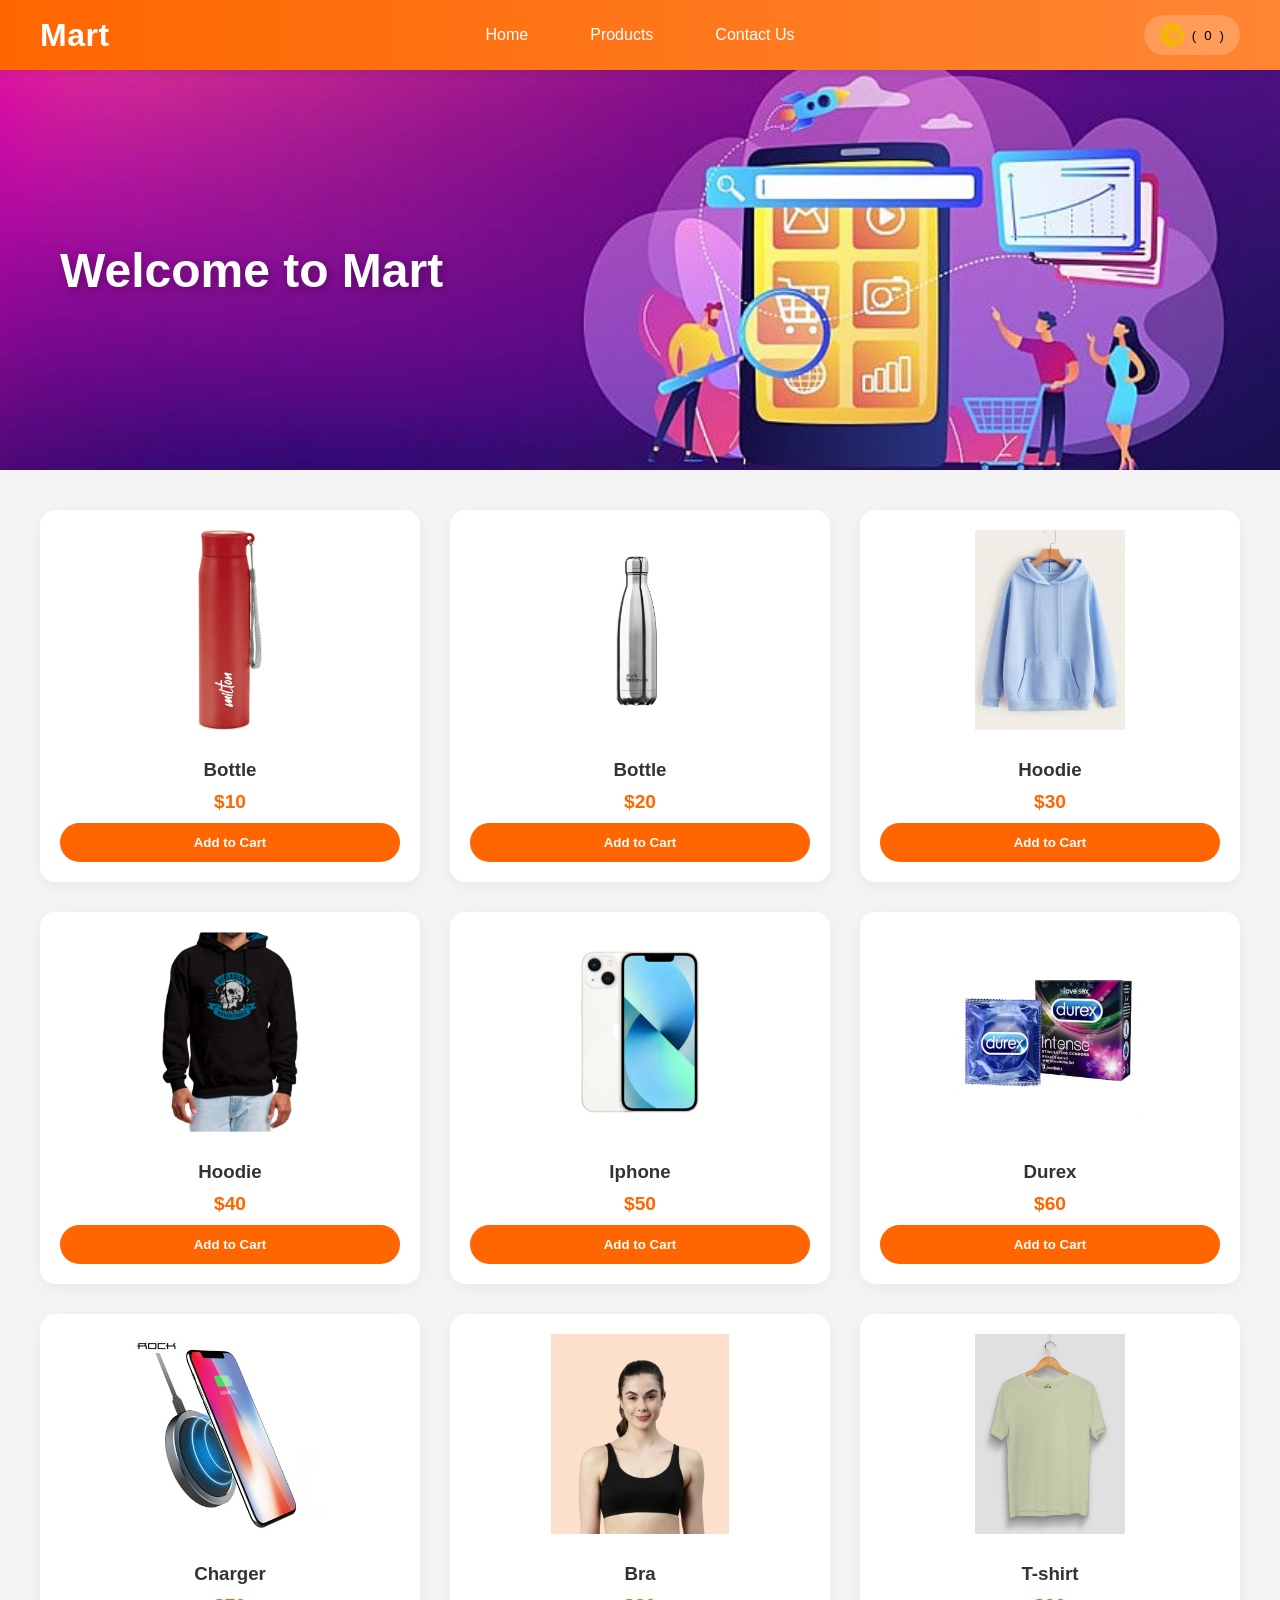
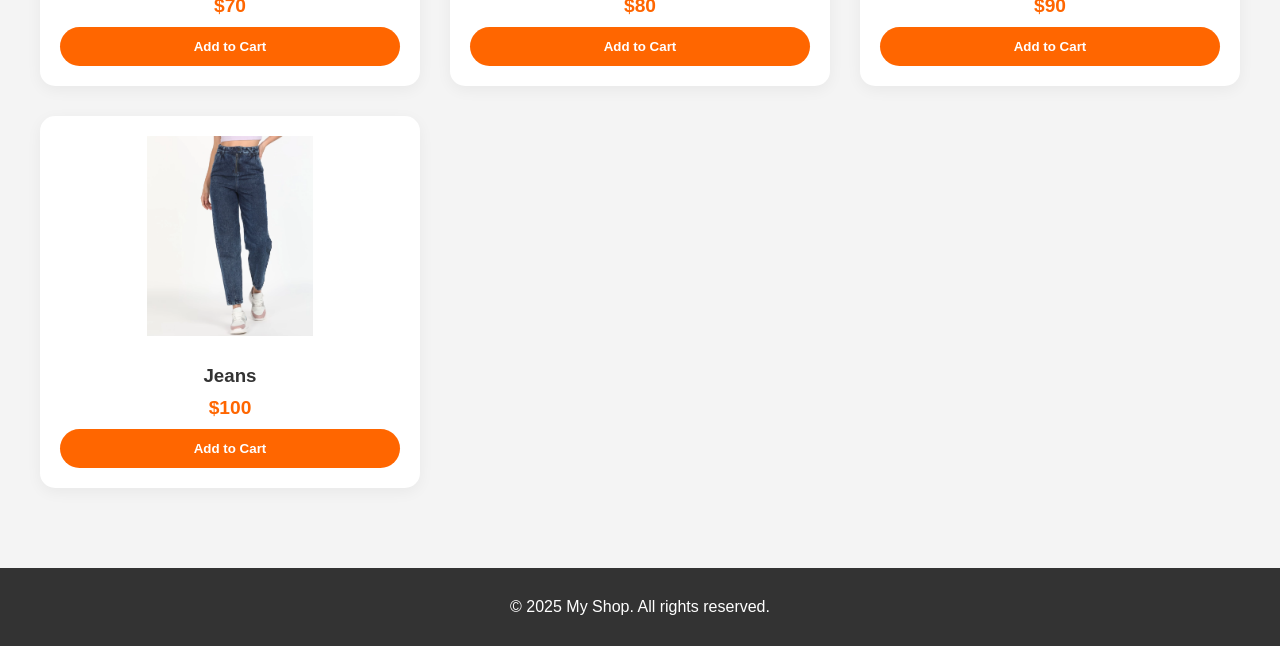
<file: index.html>
<!DOCTYPE html>
<html lang="en">
<head>
    <meta charset="UTF-8">
    <meta name="viewport" content="width=device-width, initial-scale=1.0">
    <title>Shopping Website</title>
    <link rel="stylesheet" href="styles.css">
</head>
<body>
    <header>
        <h1>Mart</h1>
        <nav>
            <a href="index.html">Home</a>
            <a href="#products">Products</a>
            <a href="contact.html">Contact Us</a>
        </nav>
        <div class="cart">
            <button onclick="toggleCart()">
                <img src="cart.png" alt="Cart"> (<span id="cart-count">0</span>)
            </button>
        </div>
    </header>
    
    <div class="banner">
        <h2 class="welcome">Welcome to Mart</h2>
    </div>
    
    <section id="products">
        <!-- 10 Products listed here -->
        <div class="product">
            <img src="product1.jpg" alt="Product 1">
            <h3>Bottle</h3>
            <p>$10</p>
            <button onclick="addToCart('Bottle', 10, 'product1.jpg')">Add to Cart</button>
        </div>
        <div class="product">
            <img src="product2.jpg" alt="Product 2">
            <h3>Bottle</h3>
            <p>$20</p>
            <button onclick="addToCart('Bottle', 20, 'product2.jpg')">Add to Cart</button>
        </div>
        <div class="product">
            <img src="product3.jpg" alt="Product 3">
            <h3>Hoodie</h3>
            <p>$30</p>
            <button onclick="addToCart('Hoodie', 30, 'product3.jpg')">Add to Cart</button>
        </div>
        <div class="product">
            <img src="product4.jpg" alt="Product 4">
            <h3>Hoodie</h3>
            <p>$40</p>
            <button onclick="addToCart('Hoodie', 40, 'product4.jpg')">Add to Cart</button>
        </div>
        <div class="product">
            <img src="product5.jpg" alt="Product 5">
            <h3>Iphone</h3>
            <p>$50</p>
            <button onclick="addToCart('Iphone', 50, 'product5.jpg')">Add to Cart</button>
        </div>
        <div class="product">
            <img src="product6.jpg" alt="Product 6">
            <h3>Durex</h3>
            <p>$60</p>
            <button onclick="addToCart('Durex', 60, 'product6.jpg')">Add to Cart</button>
        </div>
        <div class="product">
            <img src="product7.jpg" alt="Product 7">
            <h3>Charger</h3>
            <p>$70</p>
            <button onclick="addToCart('Charger', 70, 'product7.jpg')">Add to Cart</button>
        </div>
        <div class="product">
            <img src="product8.jpg" alt="Product 8">
            <h3>Bra</h3>
            <p>$80</p>
            <button onclick="addToCart('Bra', 80, 'product8.jpg')">Add to Cart</button>
        </div>
        <div class="product">
            <img src="product9.jpg" alt="Product 9">
            <h3>T-shirt</h3>
            <p>$90</p>
            <button onclick="addToCart('T-shirt', 90, 'product9.jpg')">Add to Cart</button>
        </div>
        <div class="product">
            <img src="product10.jpg" alt="Product 10">
            <h3>Jeans</h3>
            <p>$100</p>
            <button onclick="addToCart('Jeans', 100, 'product10.jpg')">Add to Cart</button>
        </div>
    </section>
    
    <div id="cart" class="hidden">
        <h2>Shopping Cart</h2>
        <ul id="cart-items"></ul>
        <div id="cart-total"></div>
        <button onclick="checkout()">Checkout</button>
    </div>
    
    <footer>
        &copy; 2025 My Shop. All rights reserved.
    </footer>
    
    <script src="script.js"></script>
</body>
</html>
</file>
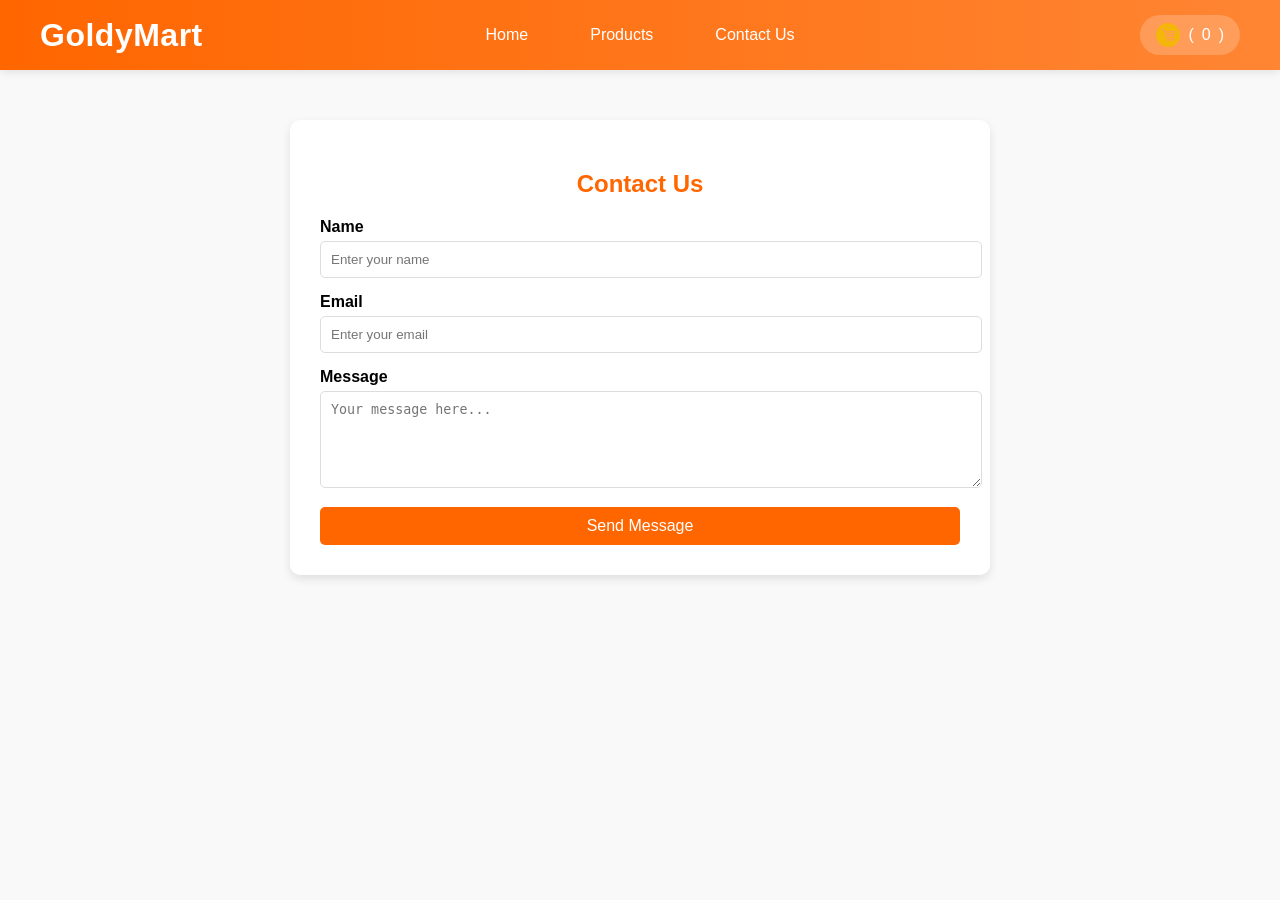
<file: contact.html>
<!DOCTYPE html>
<html lang="en">
<head>
    <meta charset="UTF-8">
    <meta name="viewport" content="width=device-width, initial-scale=1.0">
    <title>Contact Us</title>
    <link rel="stylesheet" href="styles.css">
    <style>
        body {
            font-family: Arial, sans-serif;
            margin: 0;
            padding: 0;
            background-color: #f9f9f9;
        }
        .container {
            width: 50%;
            margin: 50px auto;
            background: white;
            padding: 30px;
            border-radius: 10px;
            box-shadow: 0 4px 10px rgba(0, 0, 0, 0.1);
        }
        header {
            background: linear-gradient(90deg, #ff6600 0%, #ff8533 100%);
            padding: 15px 40px;
            color: white;
            position: sticky;
            top: 0;
            width: 100%;
            z-index: 1000;
            box-sizing: border-box;
            box-shadow: 0 2px 10px rgba(0,0,0,0.1);
            display: grid;
            grid-template-columns: 1fr auto 1fr;
            align-items: center;
        }

        h1 {
            margin: 0;
            font-size: 2rem;
            letter-spacing: 0.5px;
        }

        nav {
            display: flex;
            gap: 30px;
            align-items: center;
            justify-content: center;
        }

        nav a {
            color: white;
            text-decoration: none;
            font-weight: 500;
            padding: 8px 16px;
            border-radius: 25px;
            transition: all 0.3s ease;
        }

        nav a:hover {
            background: rgba(255, 255, 255, 0.2);
            transform: translateY(-2px);
        }
        .back-logo {
            display: inline-flex;
            align-items: center;
            justify-content: center;
            width: 40px;
            height: 40px;
            background-color: #4CAF50;
            color: white;
            border-radius: 50%;
            font-size: 24px;
            cursor: pointer;
            transition: background-color 0.3s ease, transform 0.2s ease;
        }

        .back-logo:hover {
            background-color: #45a049;
            transform: translateY(-2px); /* Slight lift effect on hover */
        }

        h2 {
            text-align: center;
            color: #ff6600;
        }
        .form-group {
            margin-bottom: 15px;
        }
        label {
            font-weight: bold;
        }
        input, textarea {
            width: 100%;
            padding: 10px;
            margin-top: 5px;
            border: 1px solid #ddd;
            border-radius: 5px;
        }
        button {
            width: 100%;
            background: #ff6600;
            color: white;
            border: none;
            padding: 10px;
            font-size: 16px;
            cursor: pointer;
            border-radius: 5px;
            transition: 0.3s;
        }
        button:hover {
            background: #e65c00;
        }
    </style>
    <script>
        // Function to update the cart display based on the localStorage data
        document.addEventListener('DOMContentLoaded', function() {
            let cart = JSON.parse(localStorage.getItem('cart')) || [];
            let cartCount = document.getElementById('cart-count');
            let cartItems = document.getElementById('cart-items');
            let cartTotal = document.getElementById('cart-total');
            
            // Clear previous cart items
            cartItems.innerHTML = '';
            
            // Update cart items
            let total = 0;
            cart.forEach(item => {
                let listItem = document.createElement('li');
                let itemTotal = item.price * item.quantity;
                total += itemTotal;
                
                listItem.innerHTML = `
                    <div class="cart-item">
                        <img src="${item.image}" alt="${item.name}" width="50" height="50">
                        <div class="item-details">
                            <span>${item.name}</span>
                            <span>$${item.price} x ${item.quantity}</span>
                        </div>
                    </div>
                `;
                cartItems.appendChild(listItem);
            });

            // Update cart count and total
            cartCount.textContent = cart.reduce((sum, item) => sum + item.quantity, 0);
            cartTotal.innerHTML = `<strong>Total: $${total.toFixed(2)}</strong>`;
        });
    </script>
</head>
<body>
    <header>
        <h1>GoldyMart</h1>
        <nav>
            <a href="index.html">Home</a>
            <a href="#products">Products</a>
            <a href="contact.html">Contact Us</a>
        
        </nav>
        <div class="cart">
            <button onclick="toggleCart()">
                <img src="cart.png" alt="Cart"> (<span id="cart-count">0</span>)
            </button>
        </div>
    </header>
    
    <div id="cart" class="hidden">
        <h2>Shopping Cart</h2>
        <ul id="cart-items"></ul>
        <div id="cart-total"></div>
    </div>
    
    <div class="container">
        <h2>Contact Us</h2>
        <form>
            <div class="form-group">
                <label for="name">Name</label>
                <input type="text" id="name" placeholder="Enter your name" required>
            </div>
            <div class="form-group">
                <label for="email">Email</label>
                <input type="email" id="email" placeholder="Enter your email" required>
            </div>
            <div class="form-group">
                <label for="message">Message</label>
                <textarea id="message" rows="5" placeholder="Your message here..." required></textarea>
            </div>
            <button type="submit">Send Message</button>
        </form>
    </div>
</body>
</html>
</file>
<file: styles.css>
/* Base styles */
body {
    font-family: 'Poppins', Arial, sans-serif;
    margin: 0;
    padding: 0;
    background-color: #f4f4f4;
}

/* Header and Navigation */
header {
    background: linear-gradient(90deg, #ff6600 0%, #ff8533 100%);
    padding: 15px 40px;
    color: white;
    position: sticky;
    top: 0;
    width: 100%;
    z-index: 1000;
    box-sizing: border-box;
    box-shadow: 0 2px 10px rgba(0,0,0,0.1);
    display: grid;
    grid-template-columns: 1fr auto 1fr;
    align-items: center;
}

h1 {
    margin: 0;
    font-size: 2rem;
    letter-spacing: 0.5px;
}

nav {
    display: flex;
    gap: 30px;
    align-items: center;
    justify-content: center;
}

nav a {
    color: white;
    text-decoration: none;
    font-weight: 500;
    padding: 8px 16px;
    border-radius: 25px;
    transition: all 0.3s ease;
}

nav a:hover {
    background: rgba(255, 255, 255, 0.2);
    transform: translateY(-2px);
}

/* Cart Styles */
.cart {
    justify-self: end;
}

.cart button {
    background: rgba(255, 255, 255, 0.2);
    border: none;
    cursor: pointer;
    padding: 8px 16px;
    border-radius: 25px;
    display: flex;
    align-items: center;
    gap: 8px;
    transition: all 0.3s ease;
}

.cart button:hover {
    background: rgba(255, 255, 255, 0.3);
    transform: translateY(-2px);
}

.cart img {
    width: 24px;
    height: 24px;
}

/* Banner Section */
.banner {
    width: 100%;
    height: 400px;
    background: url('banner.jpg') no-repeat center center/cover;
    display: flex;
    align-items: center;
    position: relative;
    overflow: hidden;
}

.welcome {
    color: white;
    font-size: 3rem;
    font-weight: bold;
    margin-left: 60px;
    text-shadow: 2px 2px 10px rgba(0,0,0,0.3);
    position: relative;
    z-index: 1;
}

/* Products Grid */
#products {
    display: grid;
    grid-template-columns: repeat(auto-fill, minmax(280px, 1fr));
    gap: 30px;
    padding: 40px;
    max-width: 1400px;
    margin: 0 auto;
}

.product {
    background: white;
    padding: 20px;
    border-radius: 15px;
    box-shadow: 0 4px 15px rgba(0,0,0,0.05);
    text-align: center;
    transition: transform 0.3s ease, box-shadow 0.3s ease;
}

.product:hover {
    transform: translateY(-5px);
    box-shadow: 0 6px 20px rgba(0,0,0,0.1);
}

.product img {
    width: 100%;
    height: 200px;
    object-fit: contain;
    border-radius: 10px;
    margin-bottom: 15px;
}

.product h3 {
    margin: 10px 0;
    color: #333;
}

.product p {
    color: #ff6600;
    font-size: 1.2rem;
    font-weight: bold;
    margin: 10px 0;
}

.product button {
    background: #ff6600;
    color: white;
    border: none;
    padding: 12px 25px;
    border-radius: 25px;
    cursor: pointer;
    font-weight: bold;
    transition: all 0.3s ease;
    width: 100%;
}

.product button:hover {
    background: #ff8533;
    transform: translateY(-2px);
}

/* Shopping Cart Panel */
#cart {
    position: fixed;
    top: 80px;
    right: 40px;
    background: white;
    padding: 25px;
    border-radius: 15px;
    box-shadow: 0 5px 20px rgba(0,0,0,0.15);
    z-index: 1000;
    max-height: 80vh;
    overflow-y: auto;
    width: 350px;
}

#cart.hidden {
    display: none;
}

#cart h2 {
    margin-top: 0;
    color: #333;
    border-bottom: 2px solid #f4f4f4;
    padding-bottom: 15px;
}

#cart-items {
    list-style: none;
    padding: 0;
    margin: 0;
}

.cart-item {
    display: flex;
    align-items: center;
    padding: 15px 0;
    border-bottom: 1px solid #eee;
}

.cart-item img {
    width: 60px;
    height: 60px;
    object-fit: cover;
    margin-right: 15px;
    border-radius: 8px;
}

.item-details {
    flex-grow: 1;
    display: flex;
    flex-direction: column;
    gap: 5px;
}

.item-details span:first-child {
    font-weight: bold;
    color: #333;
}

.item-details span:last-child {
    color: #ff6600;
}

#cart-total {
    margin-top: 20px;
    padding-top: 15px;
    border-top: 2px solid #eee;
    text-align: right;
    font-weight: bold;
    color: #333;
}

#cart button {
    background: #ff6600;
    color: white;
    border: none;
    padding: 12px 25px;
    width: 100%;
    border-radius: 25px;
    margin-top: 15px;
    cursor: pointer;
    font-weight: bold;
    transition: all 0.3s ease;
}

#cart button:hover {
    background: #ff8533;
    transform: translateY(-2px);
}

/* Footer */
footer {
    text-align: center;
    padding: 30px;
    background: #333;
    color: white;
    margin-top: 40px;
}

/* Responsive Design */
@media (max-width: 768px) {
    header {
        grid-template-columns: 1fr;
        gap: 15px;
        padding: 15px 20px;
    }

    nav {
        order: 2;
        gap: 15px;
        flex-wrap: wrap;
        justify-content: center;
    }

    .cart {
        justify-self: center;
        order: 3;
    }

    h1 {
        text-align: center;
    }

    .welcome {
        font-size: 2rem;
        margin-left: 30px;
    }

    #products {
        padding: 20px;
        grid-template-columns: repeat(auto-fill, minmax(250px, 1fr));
    }

    #cart {
        width: 90%;
        right: 5%;
        top: 70px;
    }
}
.remove-item {
    background-color: #ff4444;
    color: white;
    border: none;
    padding: 5px 10px;
    font-size: 12px;
    cursor: pointer;
    border-radius: 5px;
    transition: background-color 0.3s;
}

.remove-item:hover {
    background-color: #ff2222;
}
</file>
